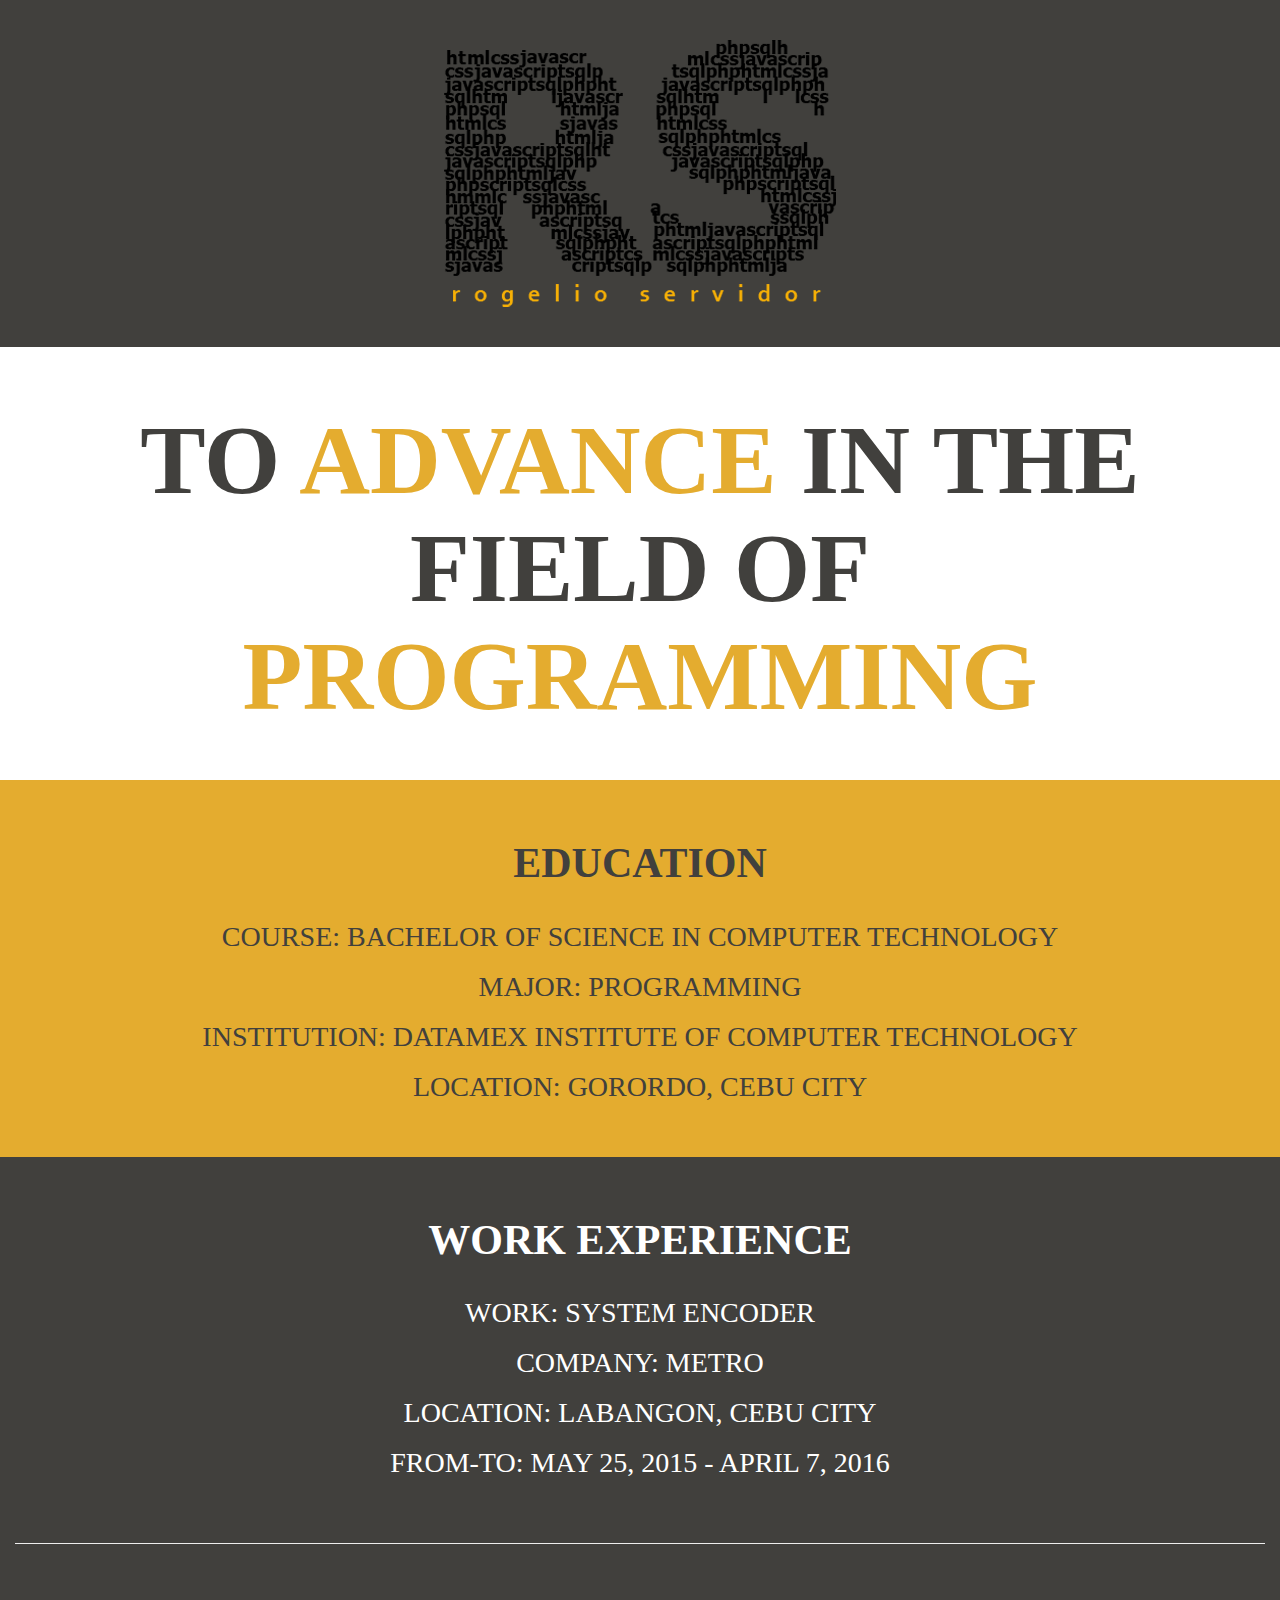
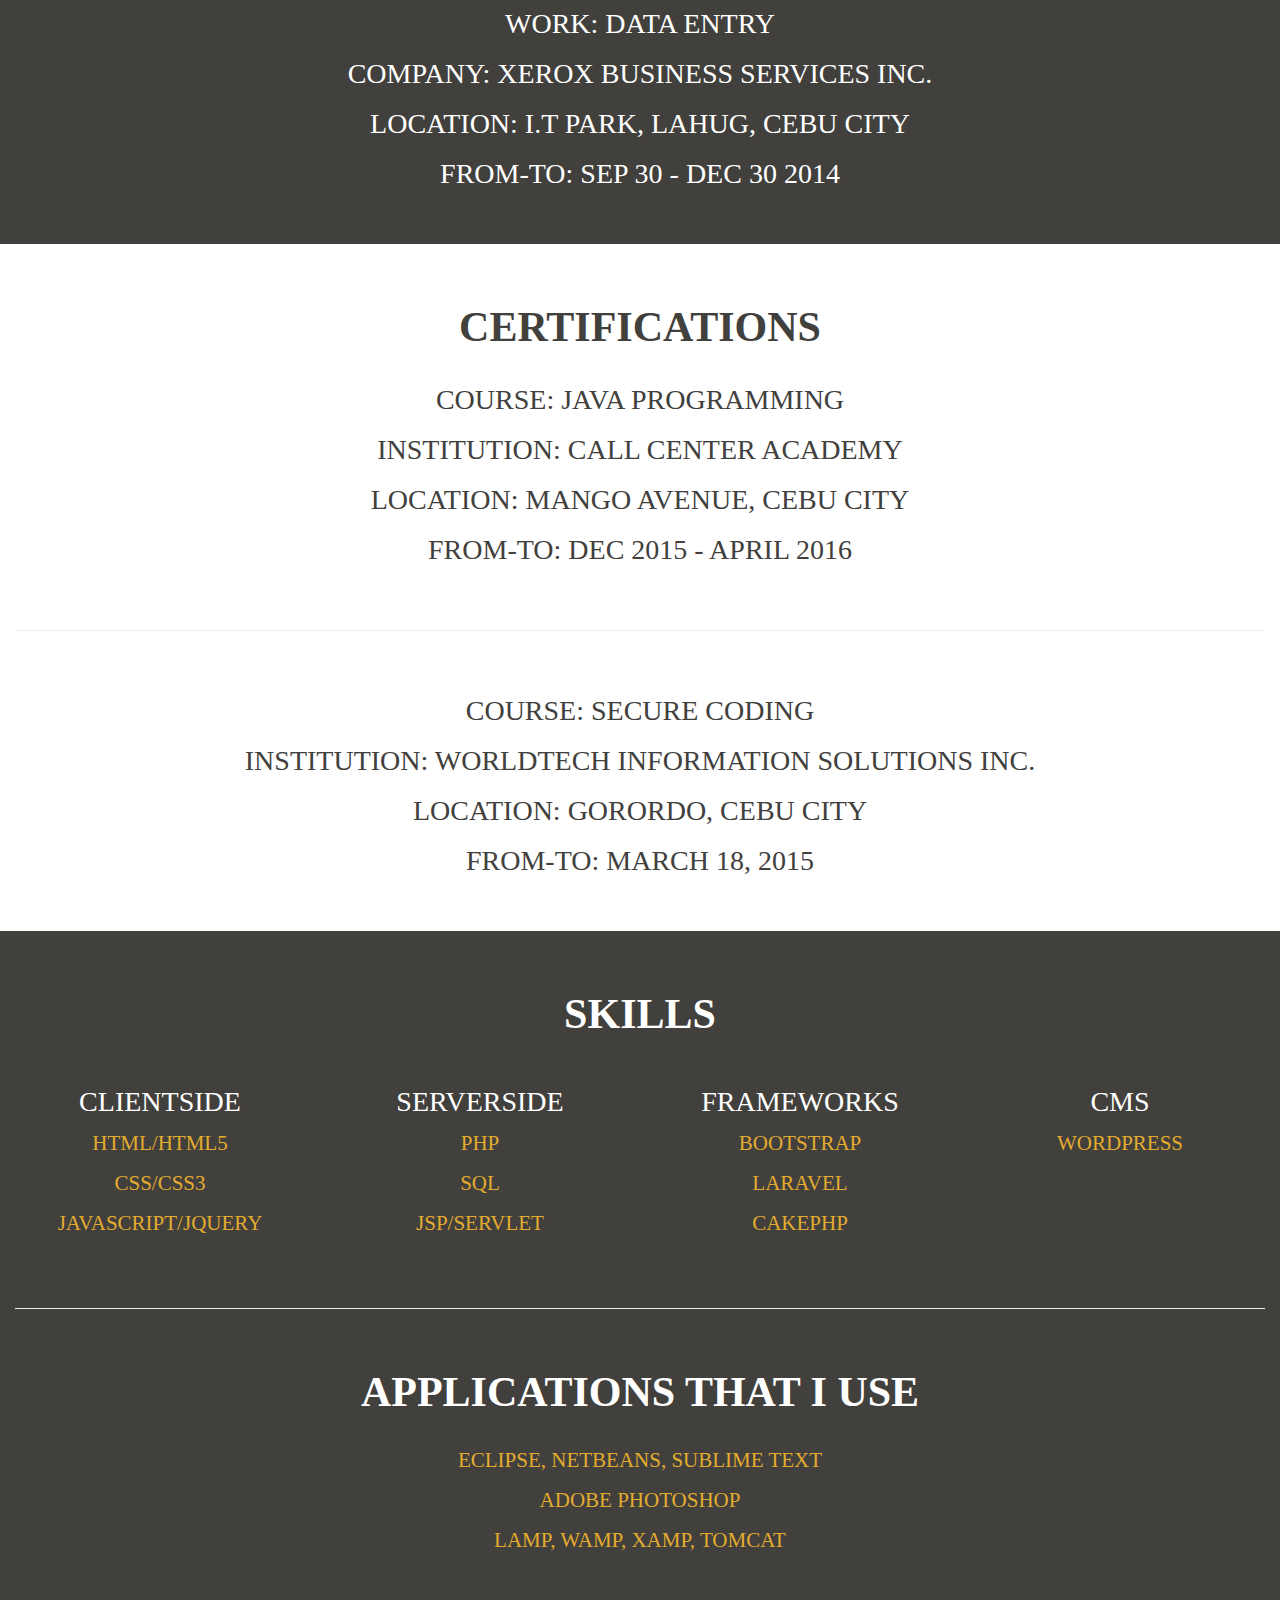
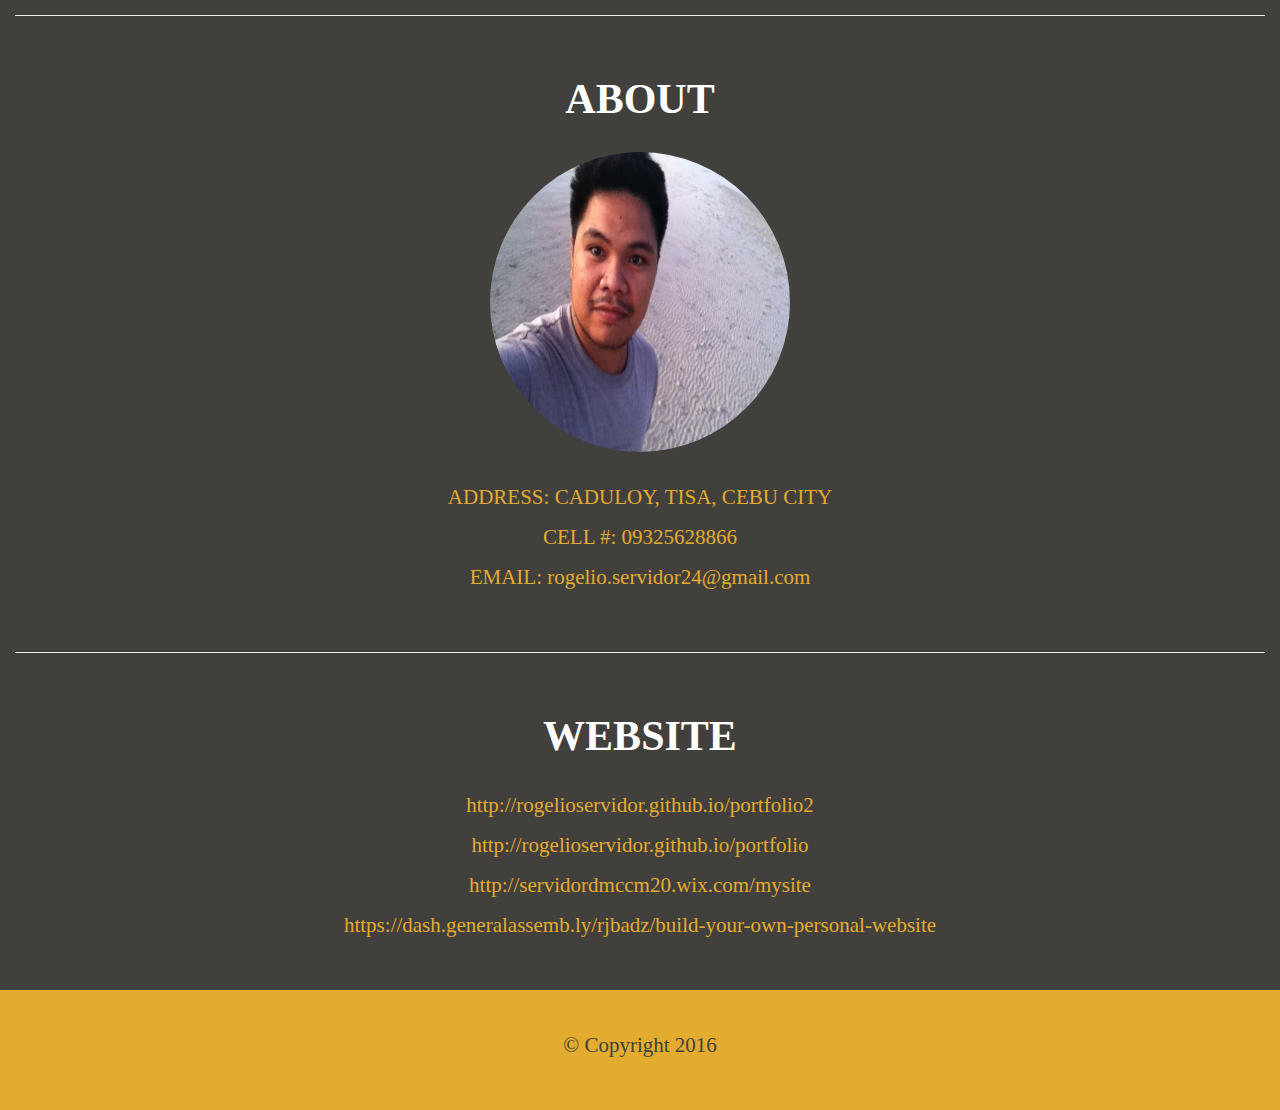
<file: portfolio2/index.html>
<!DOCTYPE html>
<html lang="en">
<head>
  <title>Rogelio Servidor - Website Portfolio</title>
  <meta charset="utf-8">
  <meta name="viewport" content="width=device-width, initial-scale=1">
  <link rel="stylesheet" href="https://maxcdn.bootstrapcdn.com/bootstrap/3.3.5/css/bootstrap.min.css">
  <script src="https://ajax.googleapis.com/ajax/libs/jquery/1.11.3/jquery.min.js"></script>
  <script src="https://maxcdn.bootstrapcdn.com/bootstrap/3.3.5/js/bootstrap.min.js"></script>
  <link rel="stylesheet" href="css/style.css"/>
</head>
<body>
<header>
  <div class="container-fluid text-center bg-1">
    <img src="img/logo.png">
  </div>
</header>
<section>
  <div class="container-fluid text-center">
    <h1 id="objective">To <span>advance</span> in the field of <span>programming</span></h1>
  </div>
<section>
<section>
  <div id="education" class="container-fluid text-center bg-2">
    <h2>Education</h2>
    <p>COURSE: BACHELOR OF SCIENCE IN COMPUTER TECHNOLOGY</p>
    <p>MAJOR: PROGRAMMING</p>
    <p>INSTITUTION: DATAMEX INSTITUTE OF COMPUTER TECHNOLOGY</p>
    <p>LOCATION: GORORDO, CEBU CITY</p>
  </div>
</section>
<section>
  <div id="experience" class="container-fluid text-center bg-1">
    <h2>Work Experience</h2>
    <p>WORK: SYSTEM ENCODER</p>
    <p>COMPANY: METRO</p>
    <p>LOCATION: LABANGON, CEBU CITY</p>
    <p>FROM-TO: MAY 25, 2015 - APRIL 7, 2016</p>
    <hr>
    <p>WORK: DATA ENTRY</p>
    <p>COMPANY: XEROX BUSINESS SERVICES INC.</p>
    <p>LOCATION: I.T PARK, LAHUG, CEBU CITY</p>
    <p>FROM-TO: SEP 30 - DEC 30 2014</p>
  </div>
</section>
<section>
  <div id="certifications" class="container-fluid text-center">
  <h2>Certifications</h2>
  <p>COURSE: JAVA PROGRAMMING</p>
  <p>INSTITUTION: CALL CENTER ACADEMY</p>
  <p>LOCATION: MANGO AVENUE, CEBU CITY</p>
  <p>FROM-TO: DEC 2015 - APRIL 2016</p>
  <hr>
  <p>COURSE: SECURE CODING</p>
  <p>INSTITUTION: WORLDTECH INFORMATION SOLUTIONS INC.</p>
  <p>LOCATION: GORORDO, CEBU CITY</p>
  <p>FROM-TO: MARCH 18, 2015</p>
  </div>
</section>
<section>
  <div id="skills" class="container-fluid text-center bg-1">
    <h2>Skills</h2>
    <div class="row">
      <div class=col-md-3>
        <h3>Clientside</h3>
        <p>html/html5</p>
        <p>css/css3</p>
        <p>javascript/jquery</p>
      </div>
      <div class=col-md-3>
        <h3>Serverside</h3>
        <p>php</p>
        <p>sql</p>
        <p>jsp/servlet</p>
      </div>
      <div class=col-md-3>
        <h3>Frameworks</h3>
        <p>bootstrap</p>
        <p>laravel</p>
        <p>cakephp</p>
      </div>
      <div class=col-md-3>
        <h3>Cms</h3>
        <p>wordpress</p>
      </div>
    </div>
    <hr>

    <h2>Applications that I use</h2>
    <p>eclipse, netbeans, sublime text</p>
    <p>adobe photoshop</p>
    <p>lamp, wamp, xamp, tomcat</p>
    <hr>

    <h2>About</h2>
    <img class="img-circle" src="img/profile_pic.jpg" style="width: 100%; max-width: 300px; height: 300px; margin-bottom: 30px;">
    <p>Address: Caduloy, Tisa, Cebu City</p>
    <p>Cell #: 09325628866</p>
    <p>Email: <span style="text-transform: lowercase">rogelio.servidor24@gmail.com</span></p>
    <hr>

    <h2>Website</h2>
    <p><a href="http://rogelioservidor.github.io/portfolio2" target="_blank" style="text-transform: lowercase">http://rogelioservidor.github.io/portfolio2</a></p>
    <p><a href="http://rogelioservidor.github.io/portfolio" target="_blank" style="text-transform: lowercase">http://rogelioservidor.github.io/portfolio</a></p>
    <p><a href="http://servidordmccm20.wix.com/mysite" target="_blank" style="text-transform: lowercase">http://servidordmccm20.wix.com/mysite</a></p>
    <p><a href="https://dash.generalassemb.ly/rjbadz/build-your-own-personal-website" target="_blank" style="text-transform: lowercase">https://dash.generalassemb.ly/rjbadz/build-your-own-personal-website</a></p>
  </div>
</section>
</main>

<footer>
<section>
  <div class="container-fluid text-center bg-2">
    <p>&copy; Copyright 2016</p>
  </div>
</section>
</footer>
</body>
</html>
</file>
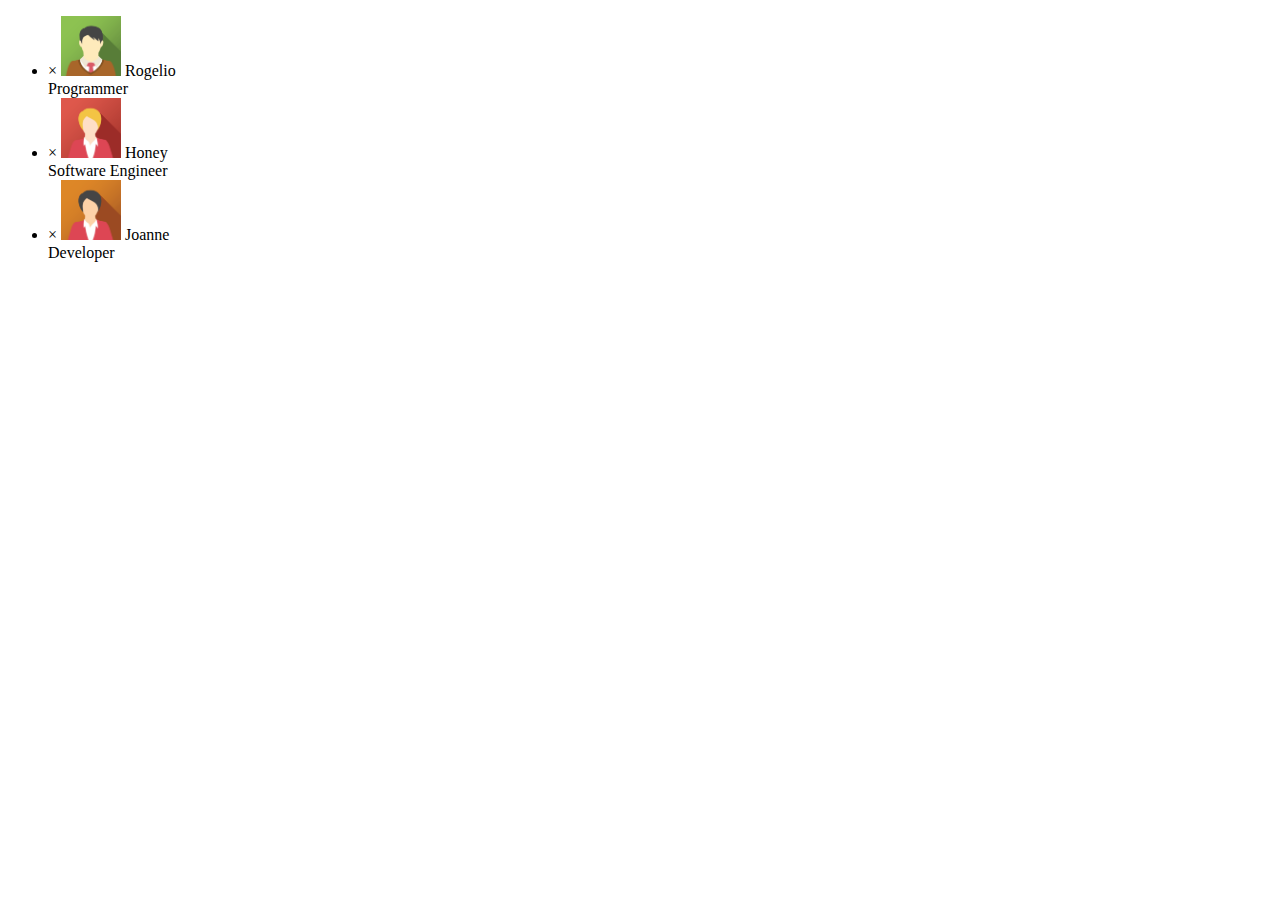
<file: w3.css/avatar_list.html>
<!DOCTYPE html>
<html>
<head>
	<title>Friend Request</title>
	<meta name="viewport" content="width=device-width, initial-scale=1">
	<link rel="stylesheet" href="http://www.w3schools.com/lib/w3.css">
</head>
<body>
	<ul class="w3-ul w3-card-4">
		<li class="w3-padding-16">
			<span onclick="this.parentElement.style.display='none'" class="w3-closebtn w3-padding">&times;</span>
			<img src="img/img_avatar2.png" class="w3-left w3-circle w3-margin-right" style="width: 60px;">
			<span class="w3-xlarge">Rogelio</span><br>
			<span>Programmer</span>
		</li>
		<li class="w3-padding-16">
			<span onclick="this.parentElement.style.display='none'" class="w3-closebtn w3-padding">&times;</span>
			<img src="img/img_avatar5.png" class="w3-left w3-circle w3-margin-right" style="width: 60px;">
			<span class="w3-xlarge">Honey</span><br>
			<span>Software Engineer</span>
		</li>
		<li class="w3-padding-16">
			<span onclick="this.parentElement.style.display='none'" class="w3-closebtn w3-padding">&times;</span>
			<img src="img/img_avatar6.png" class="w3-left w3-circle w3-margin-right" style="width: 60px;">
			<span class="w3-xlarge">Joanne</span><br>
			<span>Developer</span>
		</li>
	</ul>
</body>
</html>
</file>
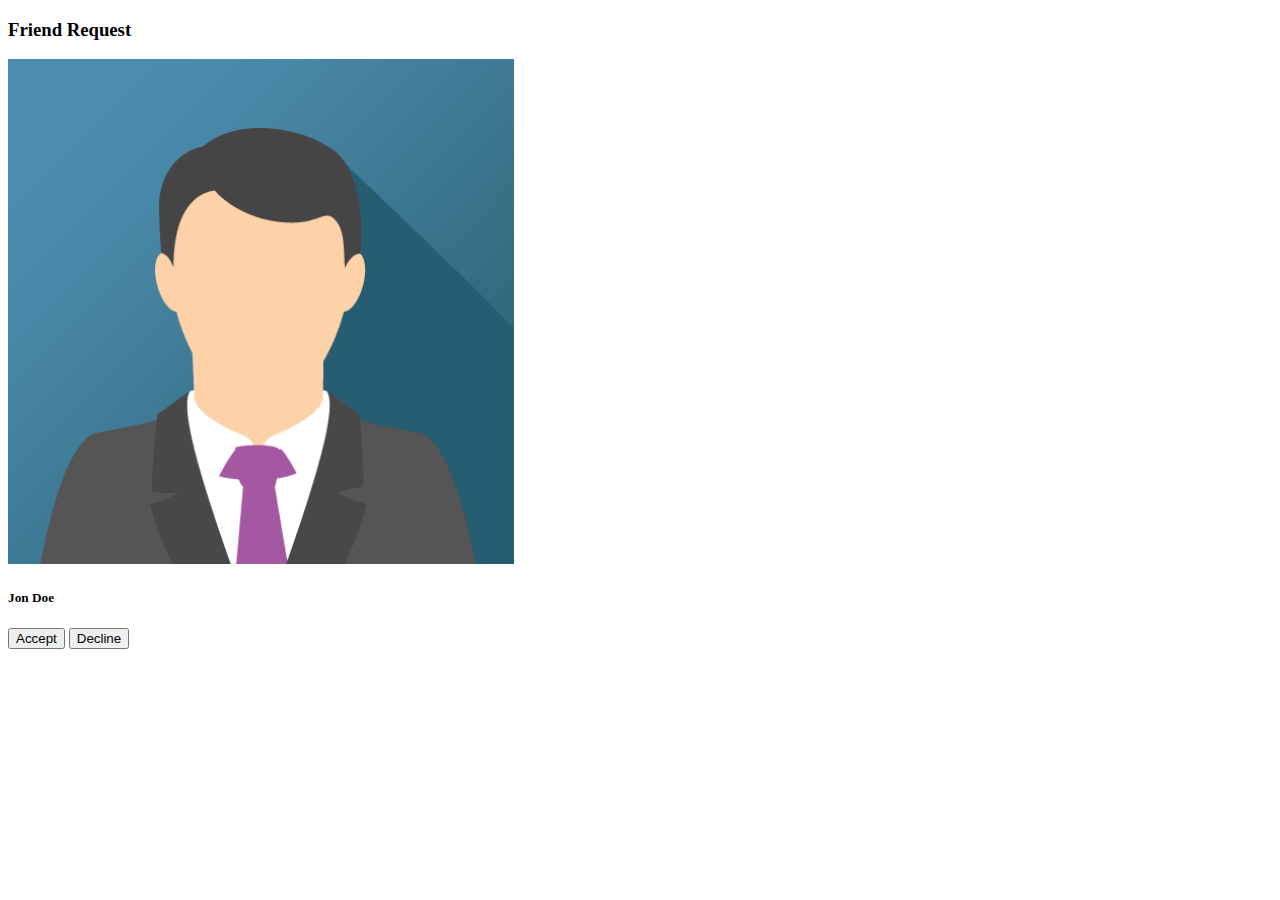
<file: w3.css/friend_request.html>
<!DOCTYPE html>
<html>
<head>
	<title>Friend Request</title>
	<meta name="viewport" content="width=device-width, initial-scale=1">

	<link rel="stylesheet" href="http://www.w3schools.com/lib/w3.css">
</head>
<body>
	<div class="w3-card-8 w3-dark-grey" style="width: 50%;">
		<div class="w3-container w3-center">
			<h3>Friend Request</h3>
			<img src="img/img_avatar3.png" alt="Profile Picture" style="width: 80%;">
			<h5>Jon Doe</h5>
			<div class="w3-container">
				<div class="w3-section">
					<button class="w3-btn w3-green">Accept</button>
					<button class="w3-btn w3-red">Decline</button>
				</div>
			</div>
		</div>
	</div>
</body>
</html>
</file>
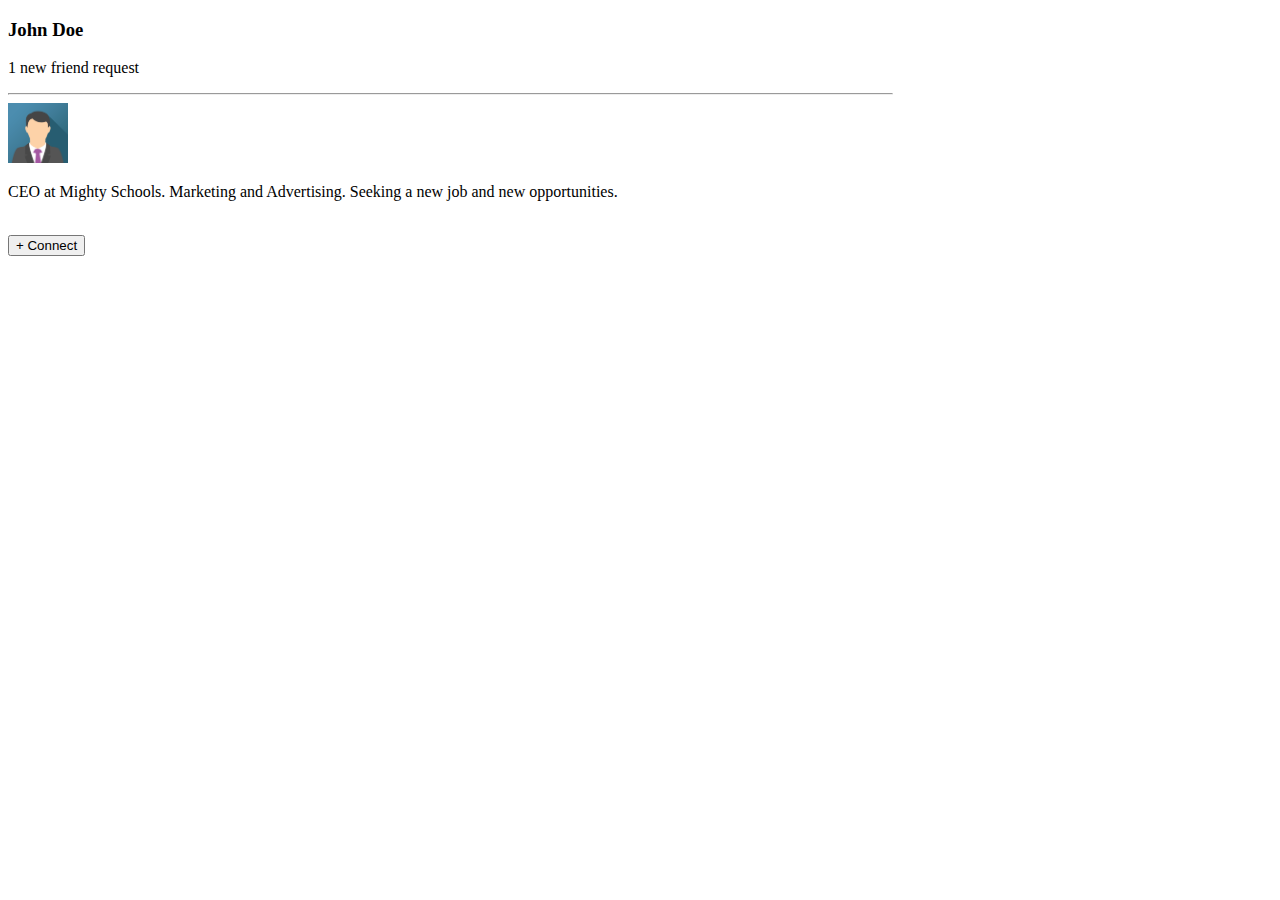
<file: w3.css/friend_request2.html>
<!DOCTYPE html>
<html>
<head>
	<title>Friend Request</title>
	<meta name="viewport" content="width=device-width, initial-scale=1">

	<link rel="stylesheet" href="http://www.w3schools.com/lib/w3.css">
</head>
<body>
	<div class="w3-card-4" style="width: 70%;">
		<header class="w3-container w3-light-grey">
			<h3>John Doe</h3>
		</header>
		<div class="w3-container">
			<p>1 new friend request</p>
			<hr>
			<img src="img/img_avatar3.png" class="w3-left w3-circle w3-margin-right" style="width: 60px;">
			<p>CEO at Mighty Schools. Marketing and Advertising. Seeking a new job and new opportunities.</p>
		</div>
		<br>
		<button class="w3-btn-block w3-dark-grey">+ Connect</button>
	</div>
</body>
</html>
</file>
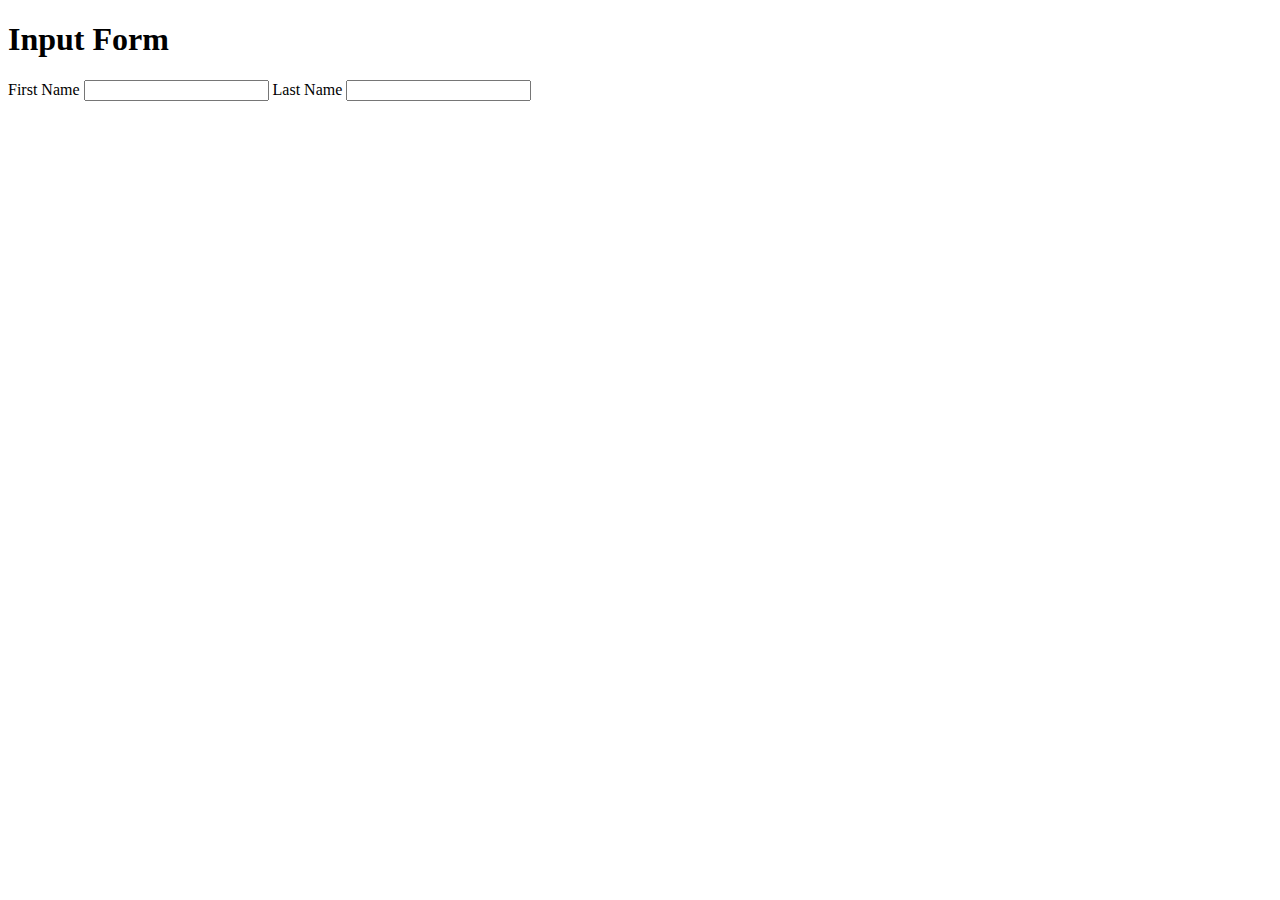
<file: w3.css/input1.html>
<!DOCTYPE html>
<html>
<head>
	<title>Input</title>
	<meta name="viewport" content="width=device-width, initial-scale=1">
	<link rel="stylesheet" href="http://www.w3schools.com/lib/w3.css">
</head>
<body>

	<h1 class="w3-container w3-blue">Input Form</h1>
	<form class="w3-container">
		<label>First Name</label>
		<input type="text" name="" class="w3-input">
		<label>Last Name</label>
		<input type="text" name="" class="w3-input">
	</form>
	</form>
</body>
</html>
</file>
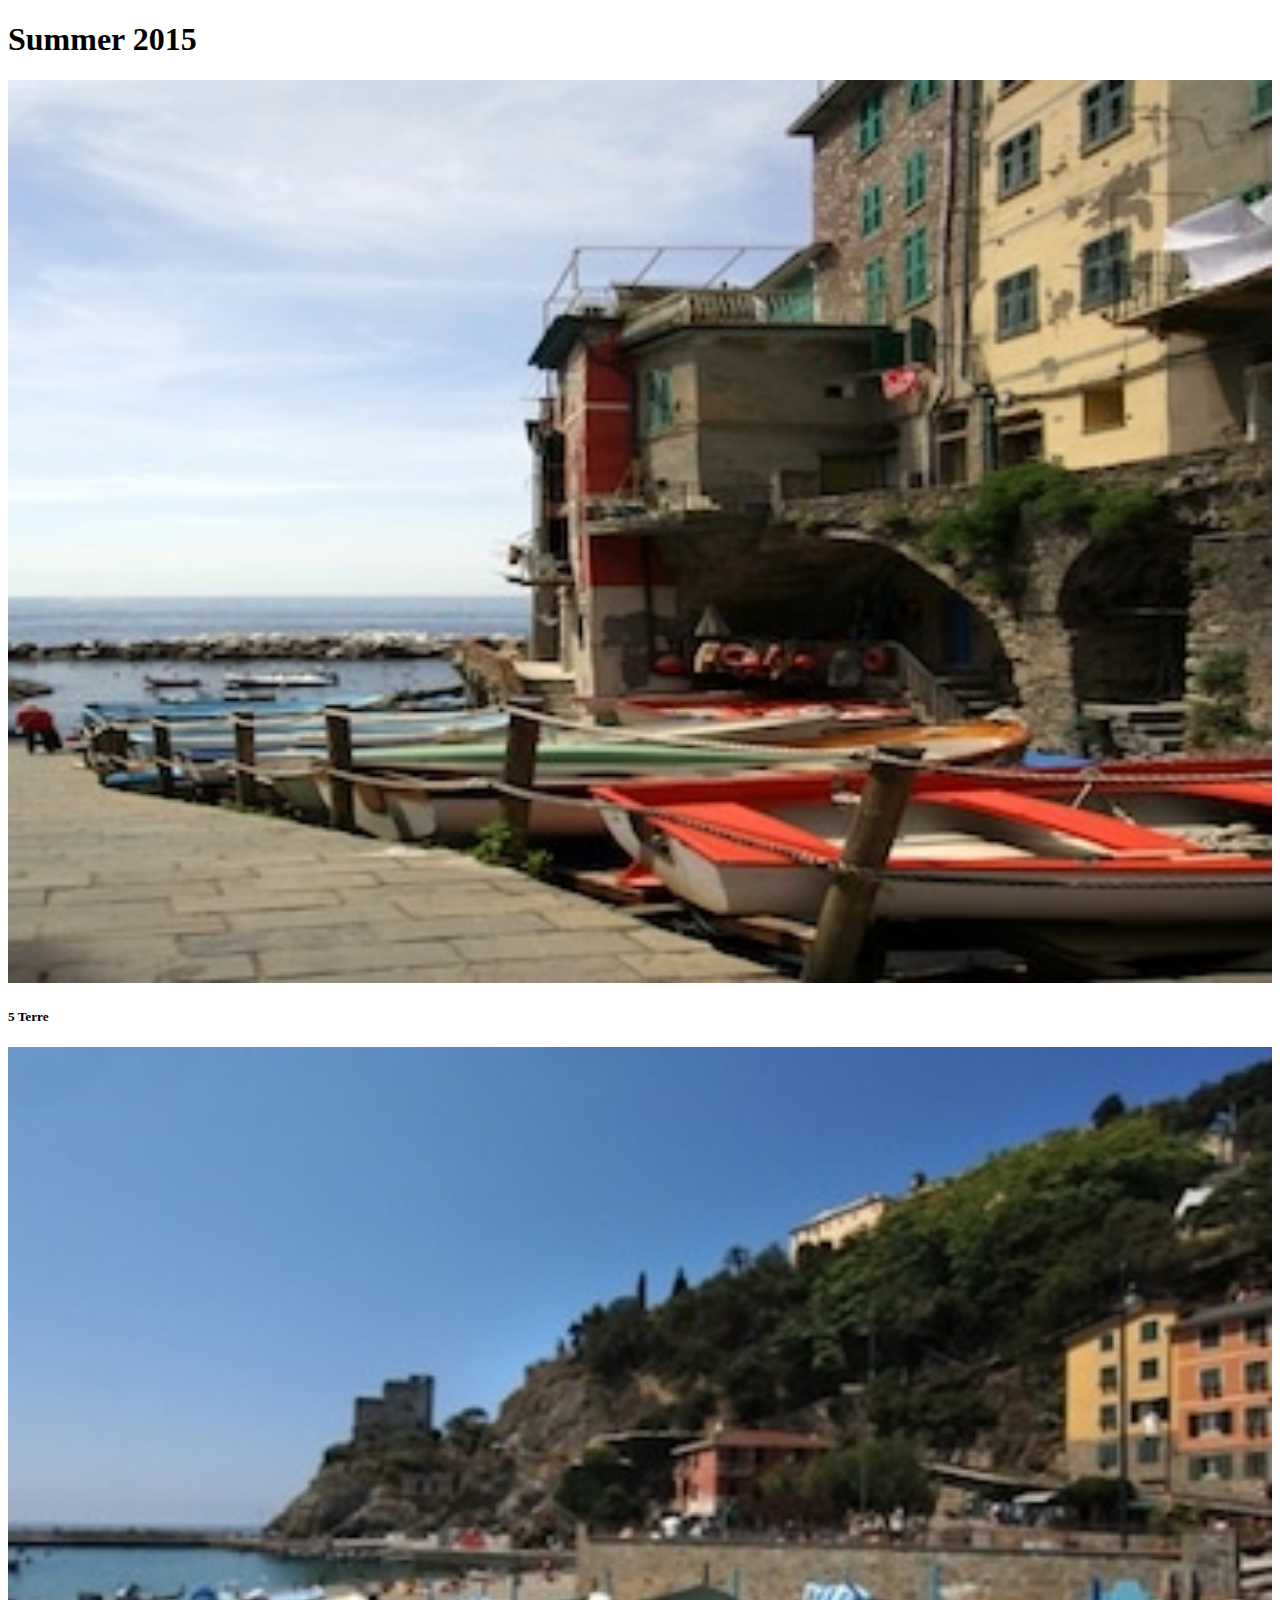
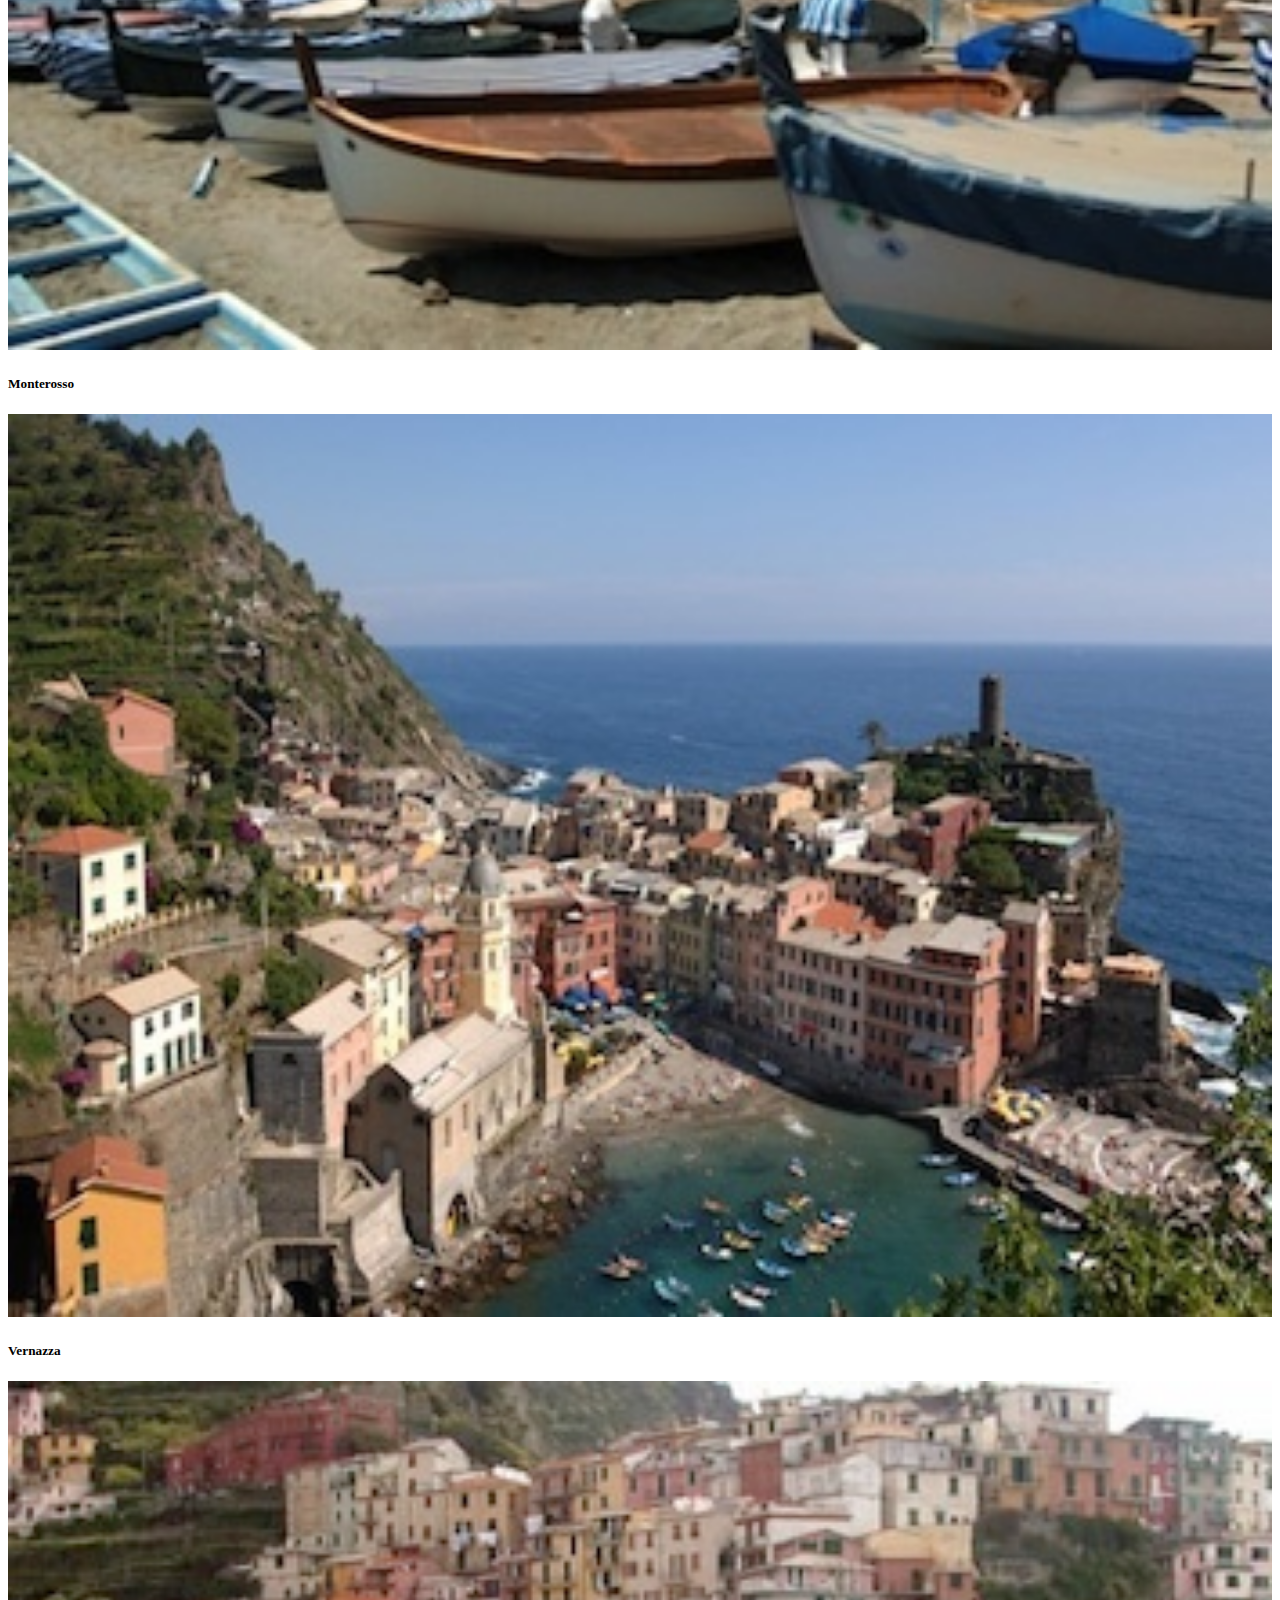
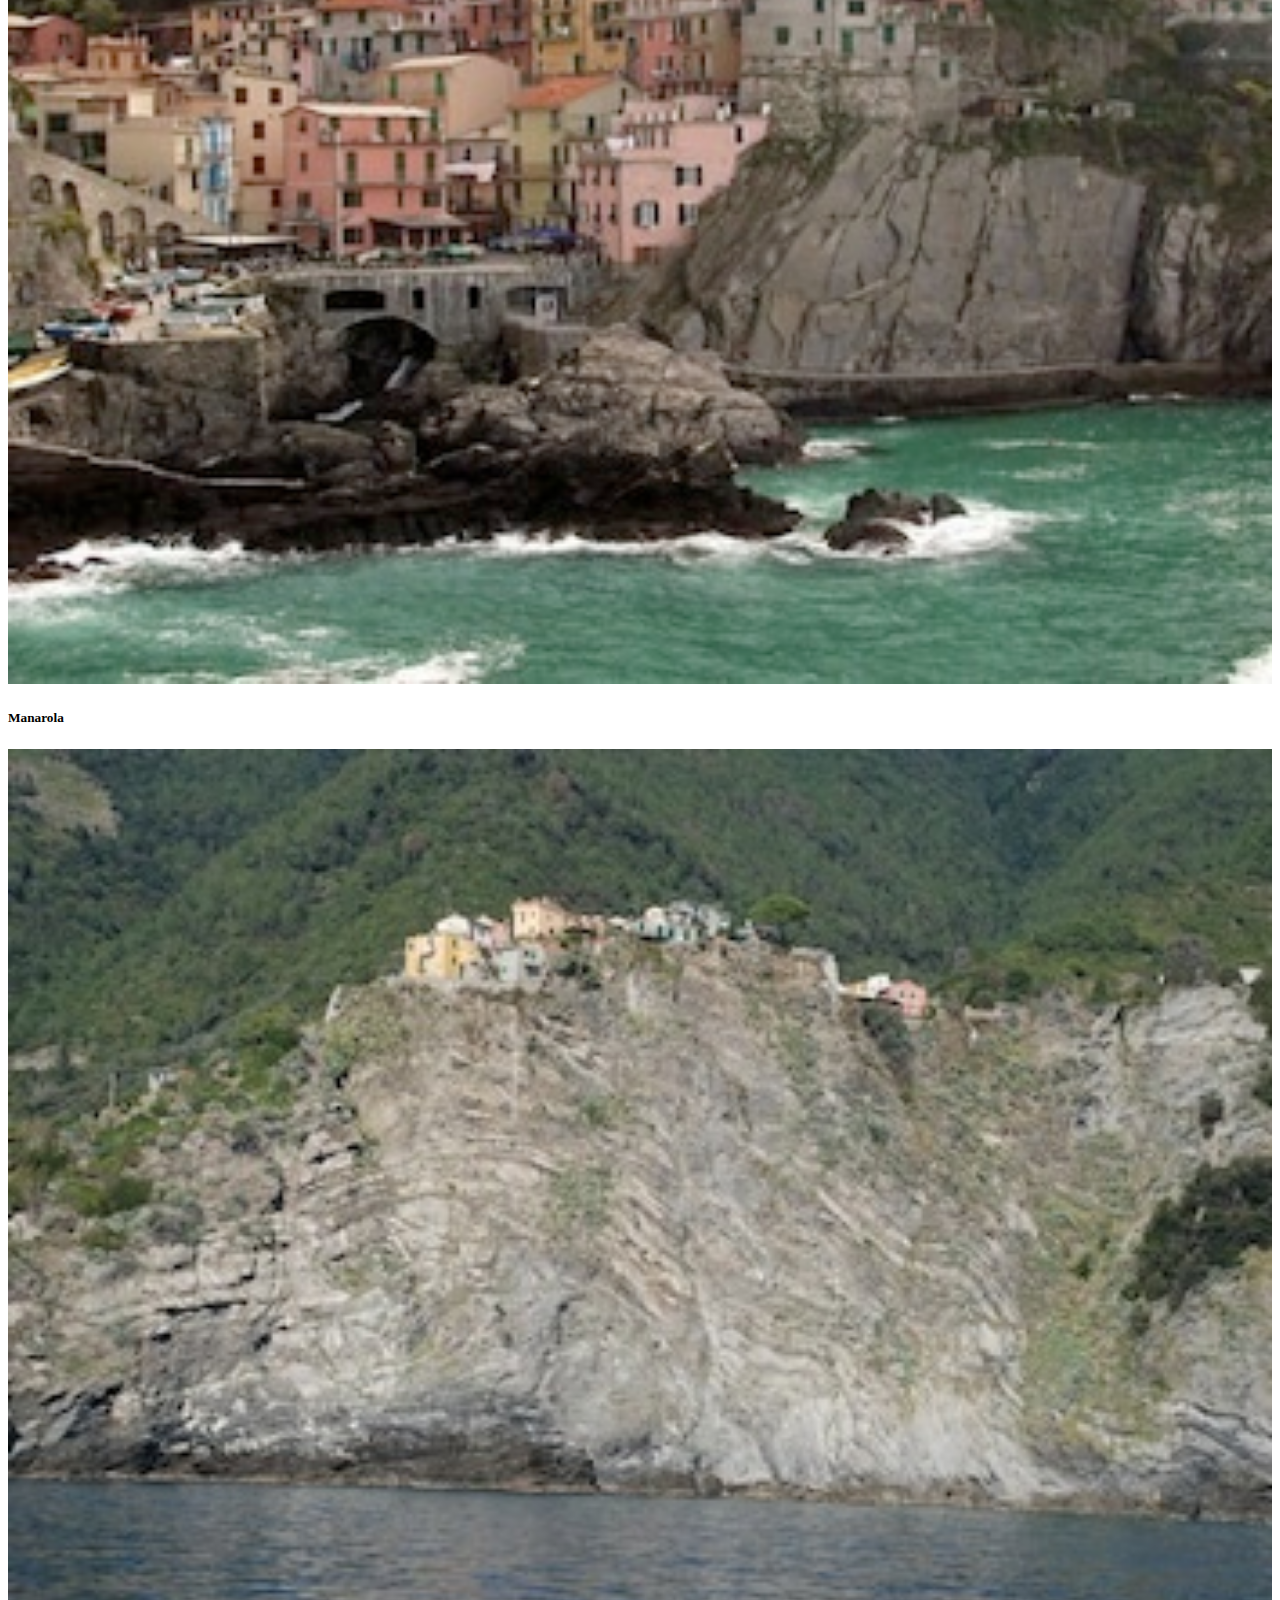
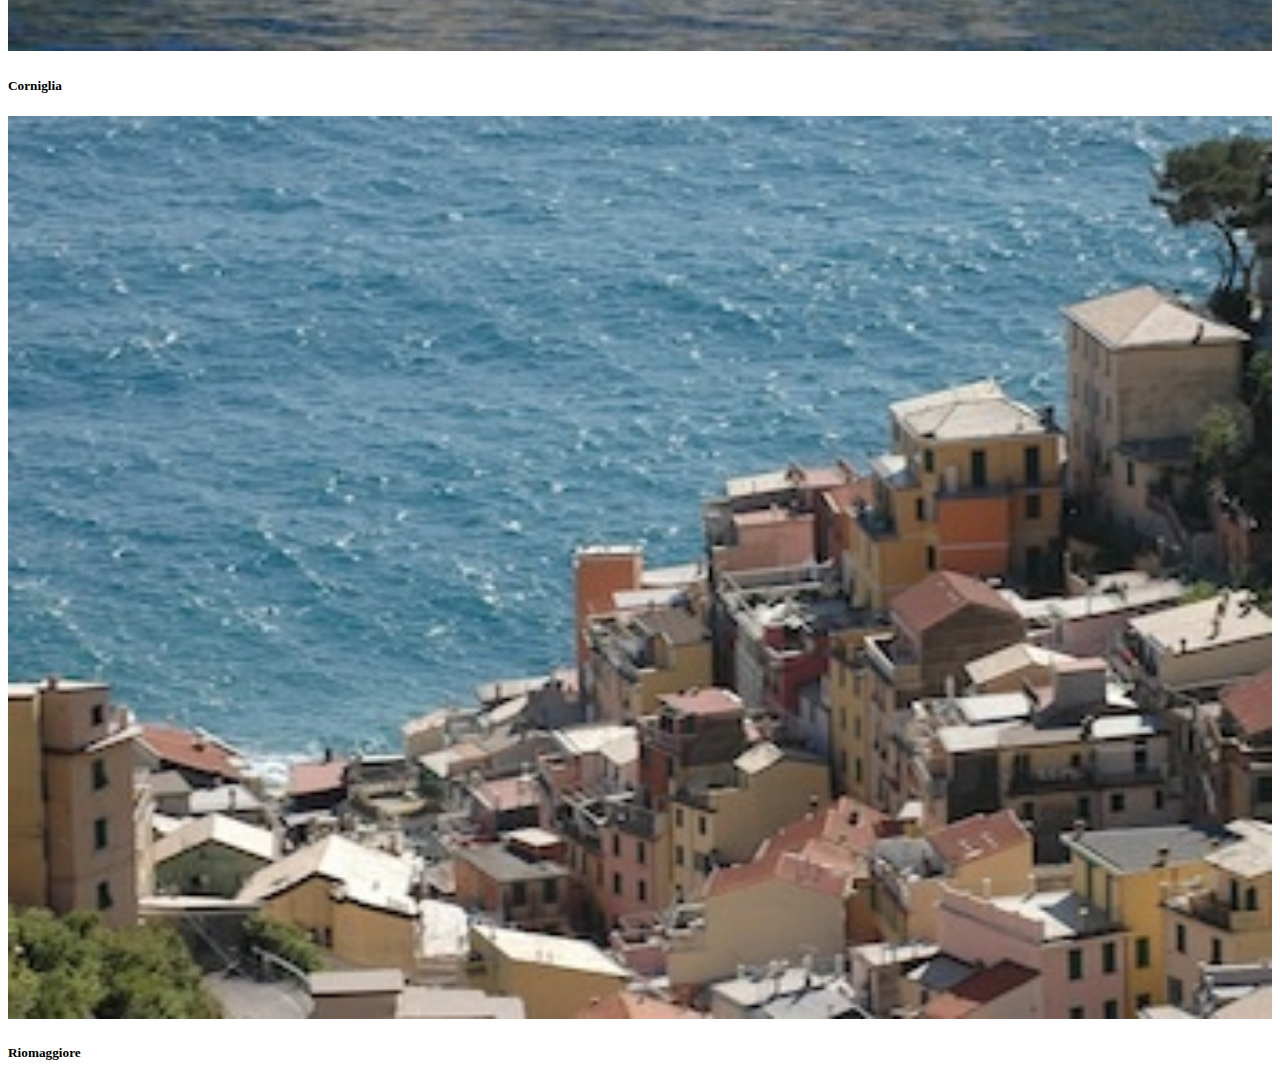
<file: w3.css/photo_album.html>
<!DOCTYPE html>
<html>
<head>
	<title>Friend Request</title>
	<meta name="viewport" content="width=device-width, initial-scale=1">
	<link rel="stylesheet" href="http://www.w3schools.com/lib/w3.css">
</head>
<body>
	<div class="w3-container w3-teal">
		<h1>Summer 2015</h1>
	</div>

	<div class="w3-row-padding w3-margin-top">
		<div class="w3-third">
			<div class="w3-card-2">
				<img src="img/img_5terre.jpg" style="width: 100%;">
				<h5 class="w3-padding">5 Terre</h5>
			</div>
		</div>
		<div class="w3-third">
			<div class="w3-card-2">
				<img src="img/img_monterosso.jpg" style="width: 100%;">
				<h5 class="w3-padding">Monterosso</h5>
			</div>
		</div>
		<div class="w3-third">
			<div class="w3-card-2">
				<img src="img/img_vernazza.jpg" style="width: 100%;">
				<h5 class="w3-padding">Vernazza</h5>
			</div>
		</div>
	</div>

	<div class="w3-row-padding w3-margin-top">
		<div class="w3-third">
			<div class="w3-card-2">
				<img src="img/img_manarola.jpg" style="width: 100%;">
				<h5 class="w3-padding">Manarola</h5>
			</div>
		</div>
		<div class="w3-third">
			<div class="w3-card-2">
				<img src="img/img_corniglia.jpg" style="width: 100%;">
				<h5 class="w3-padding">Corniglia</h5>
			</div>
		</div>
		<div class="w3-third">
			<div class="w3-card-2">
				<img src="img/img_riomaggiore.jpg" style="width: 100%;">
				<h5 class="w3-padding">Riomaggiore</h5>
			</div>
		</div>
	</div>
</body>
</html>
</file>
<file: portfolio2/css/style.css>
body{
  font-family: verdana;
  color: #41403d;
}
.container-fluid{
  padding-top: 40px;
  padding-bottom: 40px;
}
.bg-1{
  background: #41403d;
}
.bg-2{
  background: #e4ac2f;
}
#objective{
  text-transform: uppercase;
  font-size: 7em;
  font-weight: bolder;
}
#objective span{
  color: #e4ac2f;
}
h2{
  font-size: 3em;
  text-transform: uppercase;
  font-weight: bolder;
  padding-bottom: 20px;
}
#education p, #experience p, #certifications p{
  font-size: 2em;
}
#experience, #skills{
  color: white;
}
h3{
  font-size: 2em;
  text-transform: uppercase;
  color: white;
}
#skills p{
  text-transform: uppercase;
  font-size: 1.5em;
  color: #e4ac2f;
}
hr{
  margin-top: 60px;
  margin-bottom: 60px;
}
a{
  color: #e4ac2f;
}
footer p{
  font-size: 1.5em;
}
</file>
